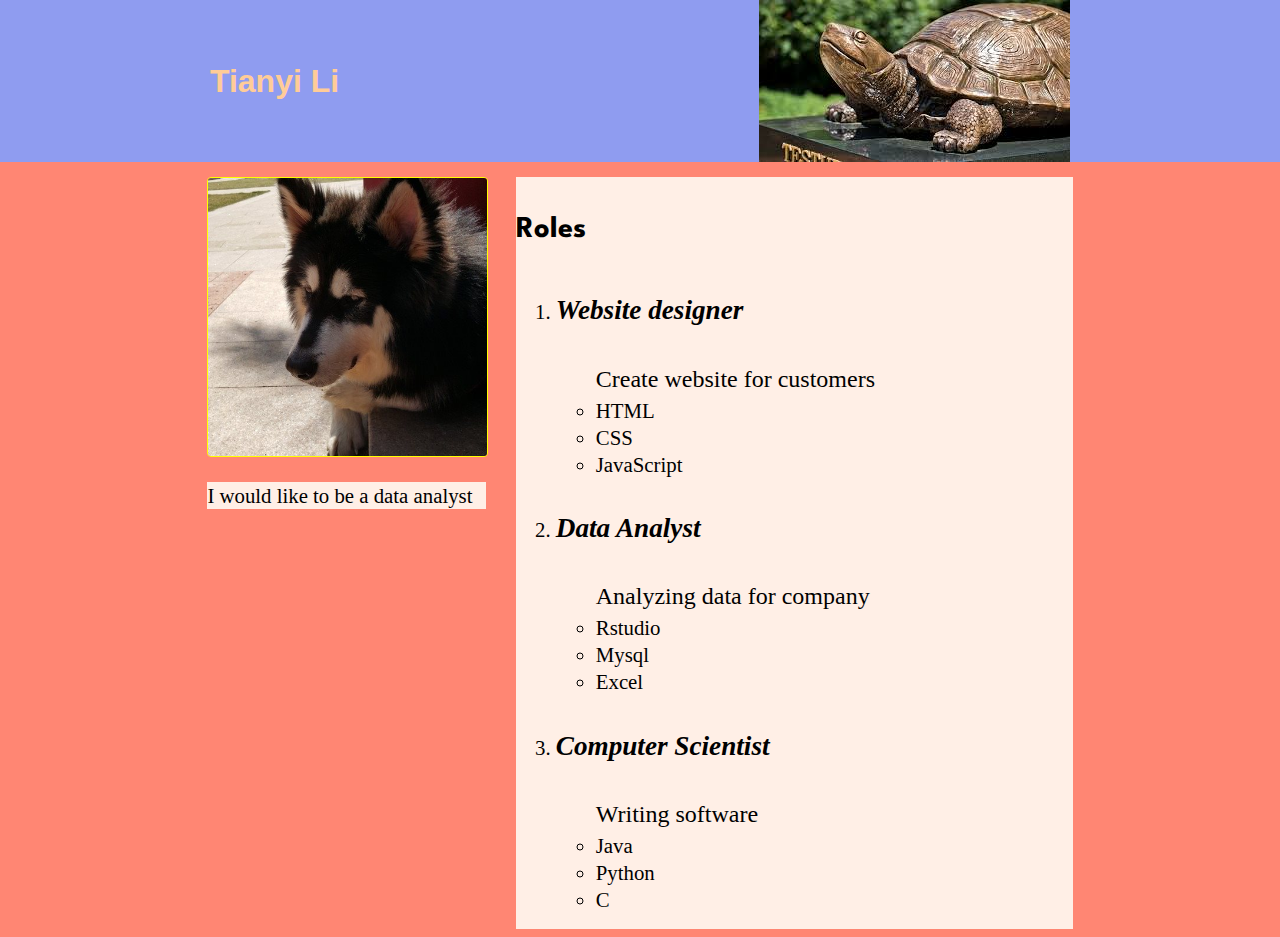
<file: hw_1/index.html>
<!DOCTYPE html>
<html>
    <head>
        <meta charset="utf-8">
        <title>Tianyi Li</title>
        <link rel = "stylesheet" href = "style.css">
        <link href="https://fonts.googleapis.com/css?family=Roboto:400,900|Spartan&display=swap" rel="stylesheet">
    </head>

    <body>
        <div class="header">
            <h1>Tianyi Li</h1>
            <img src="1.jpg" alt="a testudo">
        </div>

        <div class="wrapper">
            <div class = "content">
            <div class = "image">
                 <img src="2.jpg" alt = "My dog">
                    <p>I would like to be a data analyst </p>
            </div>

            <div class = "roles">
                    <h2>Roles</h2>
                    <ol>
                        <dl>
                        <li><dt><h3>Website designer</h3><tl></li>
                        <dd>Create website for customers</dd>
                        <ul>
                            <li>HTML</li>
                            <li>CSS</li>
                            <li>JavaScript</li>
                        </ul>

                        <li><dt><h3>Data Analyst</h3><tl></li>
                            <dd>Analyzing data for company</dd>
                        <ul>
                            <li>Rstudio</li>
                            <li>Mysql</li>
                            <li>Excel</li>
                        </ul>

                        <li><dt><h3>Computer Scientist</h3><tl></li>
                            <dd>Writing software</dd>
                        <ul>
                            <li>Java</li>
                            <li>Python</li>
                            <li>C</li>
                        </ul>

                        </dl>
                    </ol>
            </div>
            </div>
        </div>


    </body>
</html>
</file>
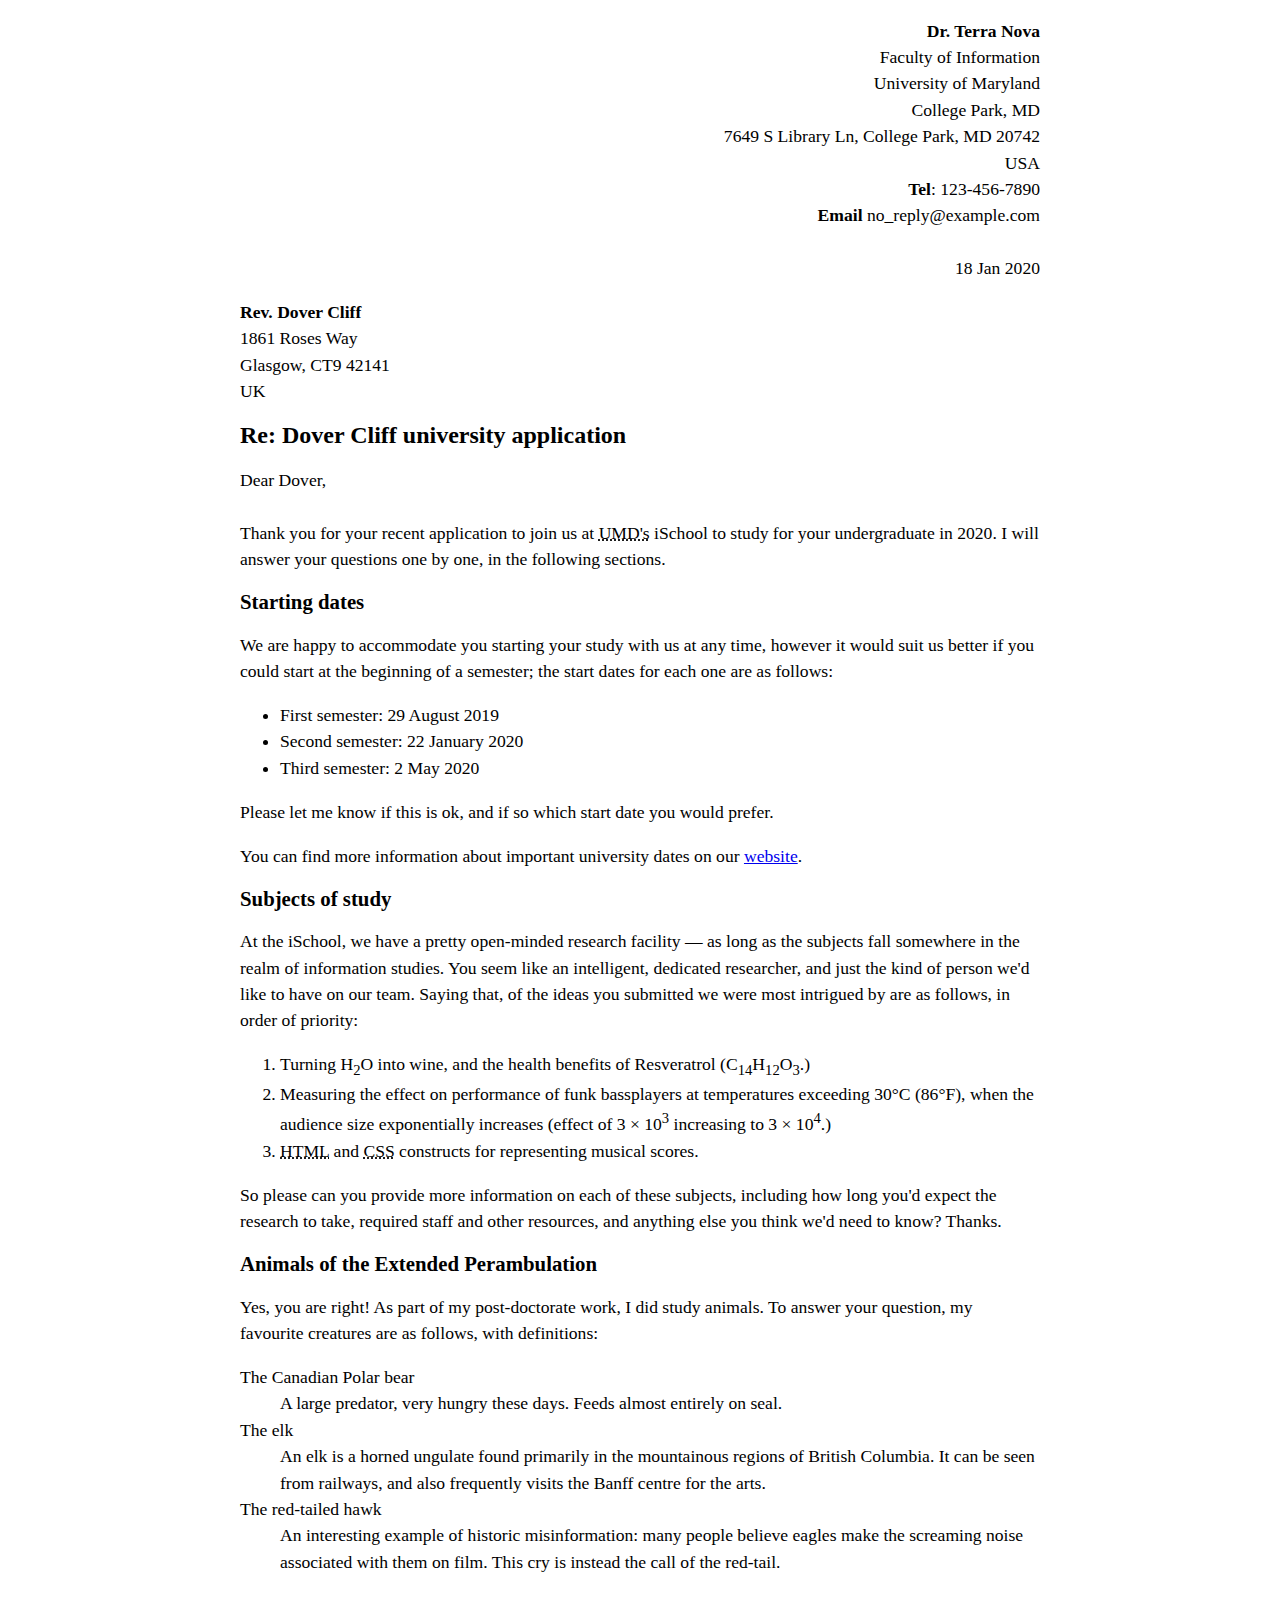
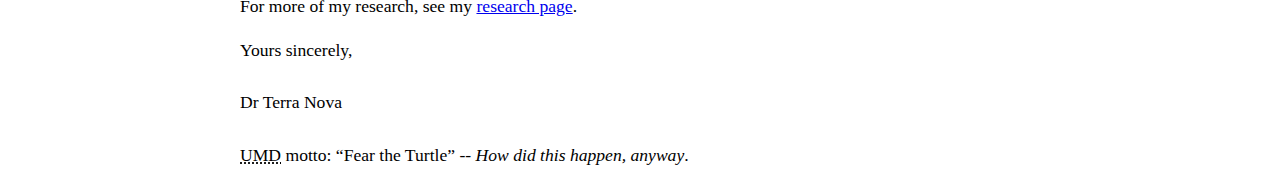
<file: lab_2/index.html>
<!DOCTYPE html>
<html lang="en">
<head>
    <title>Dr. Terra Nova's Letter</title>
    <meta charset = "UTF-8">
    <meta name ="author" content = "Dr. Terra Nova">
    <link rel = "stylesheet" href = "lab_style.css">
</head>
<body>
<p class ="sender-column">
<strong>Dr. Terra Nova</strong><br>
Faculty of Information<br>
University of Maryland<br>
College Park, MD <br>
7649 S Library Ln, College Park, MD 20742<br>
USA<br>
<strong>Tel</strong>: 123-456-7890<br>
<strong>Email</strong> no_reply@example.com<br>
<br>
<time datetime = "2020-01-18">18 Jan 2020</time><br>
</p>

<p>
<strong>Rev. Dover Cliff</strong><br>
1861 Roses Way<br>
Glasgow, CT9 42141<br>
UK
</p>

<h1>Re: Dover Cliff university application</h1>

<p>Dear Dover,<br><br>

Thank you for your recent application to join us at <abbr title = "University of Maryland">UMD's</abbr> iSchool to study for your undergraduate in 2020. I will answer your questions one by one, in the following sections.
</p>

<h2>Starting dates</h2>

<p>We are happy to accommodate you starting your study with us at any time, however it would suit us better if you could start at the beginning of a semester; the start dates for each one are as follows:</p>
<ul>
<li>First semester: <time datetime = "2019-08-29">29 August 2019</time></li>
<li>Second semester: <time datetime = "2020-01-22">22 January 2020</time></li>
<li>Third semester: <time datetime = "2020-05-02">2 May 2020</time></li>
</ul>
<p>Please let me know if this is ok, and if so which start date you would prefer.</p>

<p>You can find more information about important university dates on our <a href = "https://umd.io/">website</a>.
</p>

<h2>Subjects of study</h2>

<p>At the iSchool, we have a pretty open-minded research facility — as long as the subjects fall somewhere in the realm of information studies. You seem like an intelligent, dedicated researcher, and just the kind of person we'd like to have on our team. Saying that, of the ideas you submitted we were most intrigued by are as follows, in order of priority:</p>
<ol>
<li>Turning H<sub>2</sub>O into wine, and the health benefits of Resveratrol (C<sub>14</sub>H<sub>12</sub>O<sub>3</sub>.)</li>
<li>Measuring the effect on performance of funk bassplayers at temperatures exceeding 30°C (86°F), when the audience size exponentially increases (effect of 3 × 10<sup>3</sup> increasing to 3 × 10<sup>4</sup>.)</li>
<li><abbr title = "Hyper Text Markup Language">HTML</abbr> and <abbr title ="Cascading Style Sheets">CSS</abbr> constructs for representing musical scores.</li>
</ol>
<p>So please can you provide more information on each of these subjects, including how long you'd expect the research to take, required staff and other resources, and anything else you think we'd need to know? Thanks.</p>


<h2>Animals of the Extended Perambulation</h2>
<p>
Yes, you are right! As part of my post-doctorate work, I did study animals. To answer your question, my favourite creatures are as follows, with definitions:</p>
<dl>
<dt>The Canadian Polar bear</dt>
<dd>A large predator, very hungry these days. Feeds almost entirely on seal.</dd>
<dt>The elk</dt>
<dd>An elk is a horned ungulate found primarily in the mountainous regions of British Columbia. It can be seen from railways, and also frequently visits the Banff centre for the arts.</dd>
<dt>The red-tailed hawk</dt>
<dd>An interesting example of historic misinformation: many people believe eagles make the screaming noise associated with them on film. This cry is instead the call of the red-tail.</dd>
</dl>

<p>For more of my research, see my <a href = "https://umd.io/">research page</a>.</p>


<p>Yours sincerely,<br><br>
Dr Terra Nova<br><br>

<abbr title = "University of Maryland">UMD</abbr> motto: <q>Fear the Turtle</q> -- <i>How did this happen, anyway</i>.
</p>
</body>
</html>
</file>
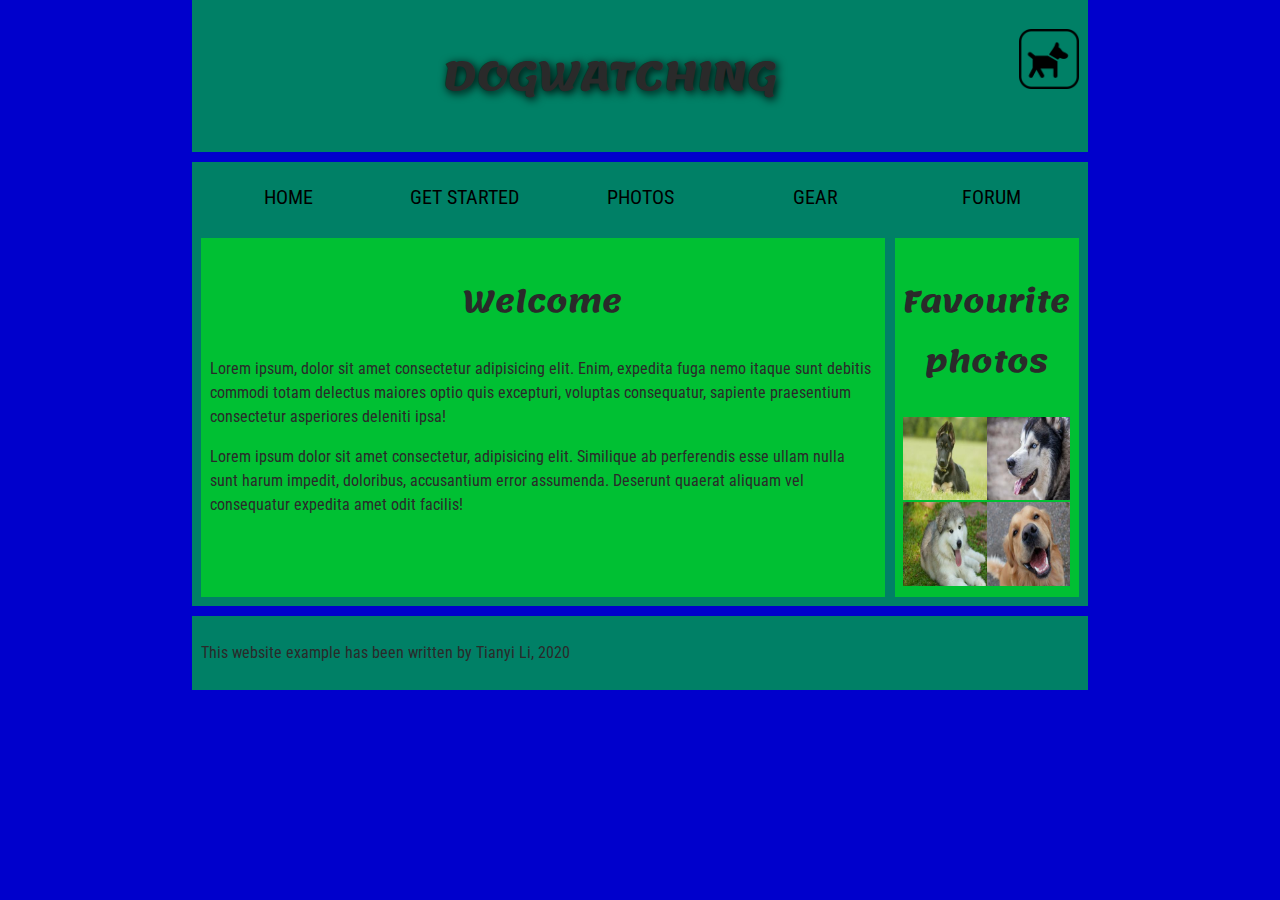
<file: lab_3/index.html>
<!DOCTYPE html>
<html>
  <head>
    <meta charset="utf-8">
    <title>Dogwatching</title>
    <link href="https://fonts.googleapis.com/css?family=Roboto+Condensed:300|Lemonada:400,700&display=swap" rel="stylesheet">
    <link rel = "stylesheet" href = "style.css">
    <!--[if lt IE 9]>
      <script src="//html5shiv.googlecode.com/svn/trunk/html5.js"></script>
    <![endif]-->
  </head>

  <body>
    <!-- The contents of this lab are from the Mozilla Developer's Network -->
      <header>
      <h1>Dogwatching</h1>
      <img src="dog.png" alt="a simple dog logo">
      </header>
      <nav>
      <ul>
        <li><span>Home</span></li>
        <li><a href="#">Get started</a></li>
        <li><a href="#">Photos</a></li>
        <li><a href="#">Gear</a></li>
        <li><a href="#">Forum</a></li>
      </ul>
      </nav>

      <main>
          <article>
      <h2>Welcome</h2>

      <p>Lorem ipsum, dolor sit amet consectetur adipisicing elit. Enim, expedita fuga nemo itaque sunt debitis commodi totam delectus maiores optio quis excepturi, voluptas consequatur, sapiente praesentium consectetur asperiores deleniti ipsa!</p>

      <p>Lorem ipsum dolor sit amet consectetur, adipisicing elit. Similique ab perferendis esse ullam nulla sunt harum impedit, doloribus, accusantium error assumenda. Deserunt quaerat aliquam vel consequatur expedita amet odit facilis!</p>
          </article>
          <aside>
      <h2>Favourite photos</h2>

      <a href="dog-1.jpg"><img src="dog-1_th.jpg" alt="German Shepherd"></a>
      <a href="dog-2.jpg"><img src="dog-2_th.jpg" alt="Husky"></a>
      <a href="dog-3.jpg"><img src="dog-3_th.jpg" alt="Malamute"></a>
      <a href="dog-4.jpg"><img src="dog-4_th.jpg" alt="Golden Retriever"></a>
          </aside>
        
      </main>
      <footer>
      <p>This website example has been written by Tianyi Li, 2020</p>
      
      </footer>
  </body>
</html>
</file>
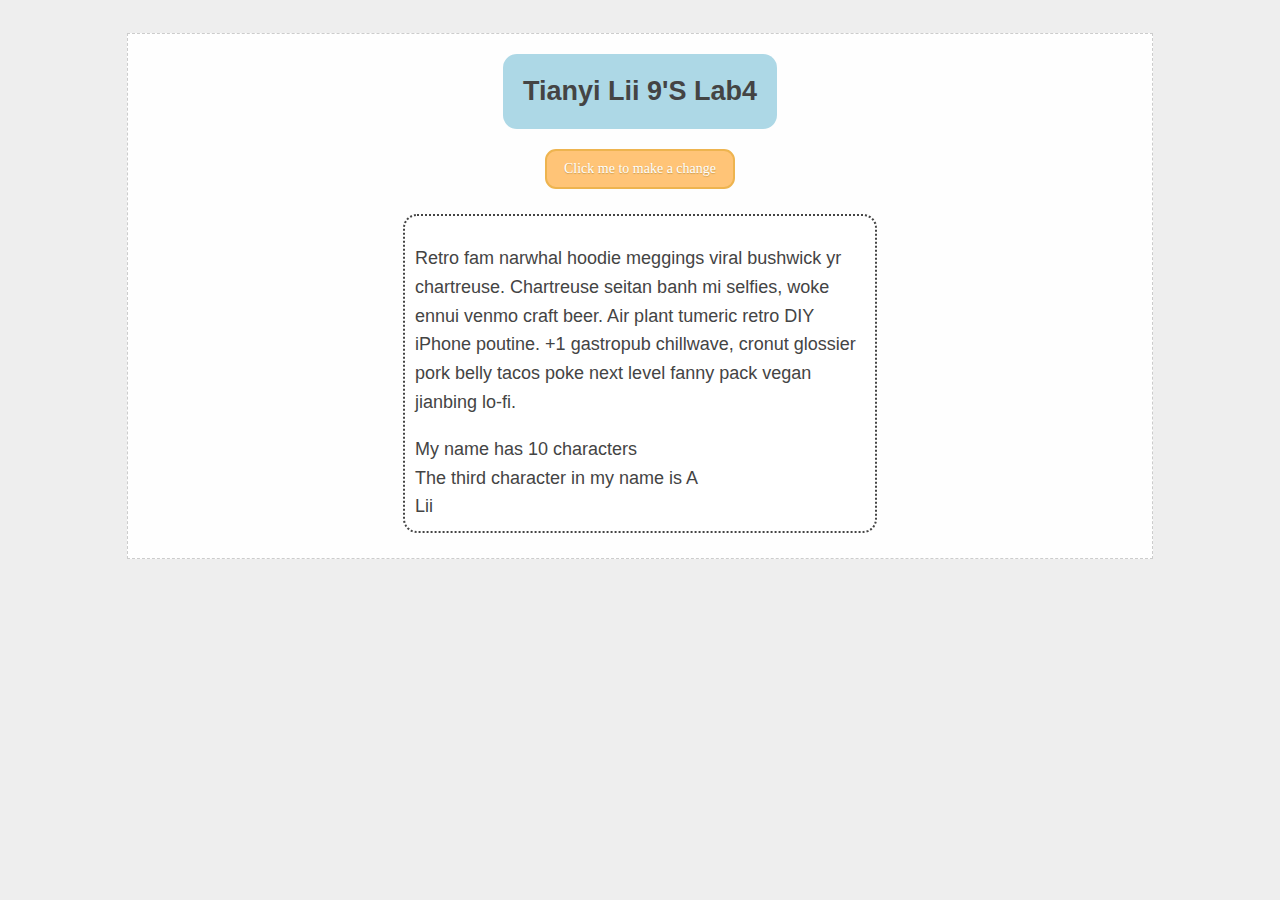
<file: lab_4/index.html>
<!DOCTYPE html>
<html lang="en">
  <head>
    <title>Tianyi's Lab 4</title>
    <link rel="stylesheet" type="text/css" href="./style.css" />
  </head>

  <body>
    <div class="container">
      <div class="wrapper">
        <div class="top">Prof A's Demo Page</div>
        <button class="activate" onclick="clickMe()">
          Click me to make a change
        </button>
        <div class="content">
          <p>
            Retro fam narwhal hoodie meggings viral bushwick yr chartreuse.
            Chartreuse seitan banh mi selfies, woke ennui venmo craft beer. Air
            plant tumeric retro DIY iPhone poutine. +1 gastropub chillwave,
            cronut glossier pork belly tacos poke next level fanny pack vegan
            jianbing lo-fi.
          </p>
        </div>
        <div class="footer"></div>
      </div>
    </div>
    <script>
      function clickMe() {
        const content = document.querySelector(".content");
        content.innerHTML = "Hello world";     
      }

      var myName  = 'Tianyi Lii'
      var myHeader = document.querySelector(".top");
      myHeader.innerHTML = myName + "'s Lab4";

      var container_block = document.querySelector(".content");
      var new_first_block = document.createElement('div');
      new_first_block.className = "first";
      new_first_block.innerHTML = "My name has " + myName.length +" characters";
      container_block.appendChild(new_first_block);

      var new_second_block = document.createElement('div');
      new_second_block.className = "second";
      new_second_block.innerHTML = "The third character in my name is " + myName.charAt(2).toUpperCase();
      container_block.appendChild(new_second_block);
      
      new_second_block.innerHTML += "<br>" + myName.substring(myName.length-3,myName.length);
      
      var firstName = myName.substr(0,myName.indexOf(' '));
      var lastName = myName.substr(myName.indexOf(' ')+1); 
      var totalLength = firstName.length+lastName.length;
      myHeader.innerHTML = myHeader.innerHTML.slice(0,totalLength+1) + ' ' + totalLength + myHeader.innerHTML.slice(totalLength+1);

    </script>
  </body>
</html>
</file>
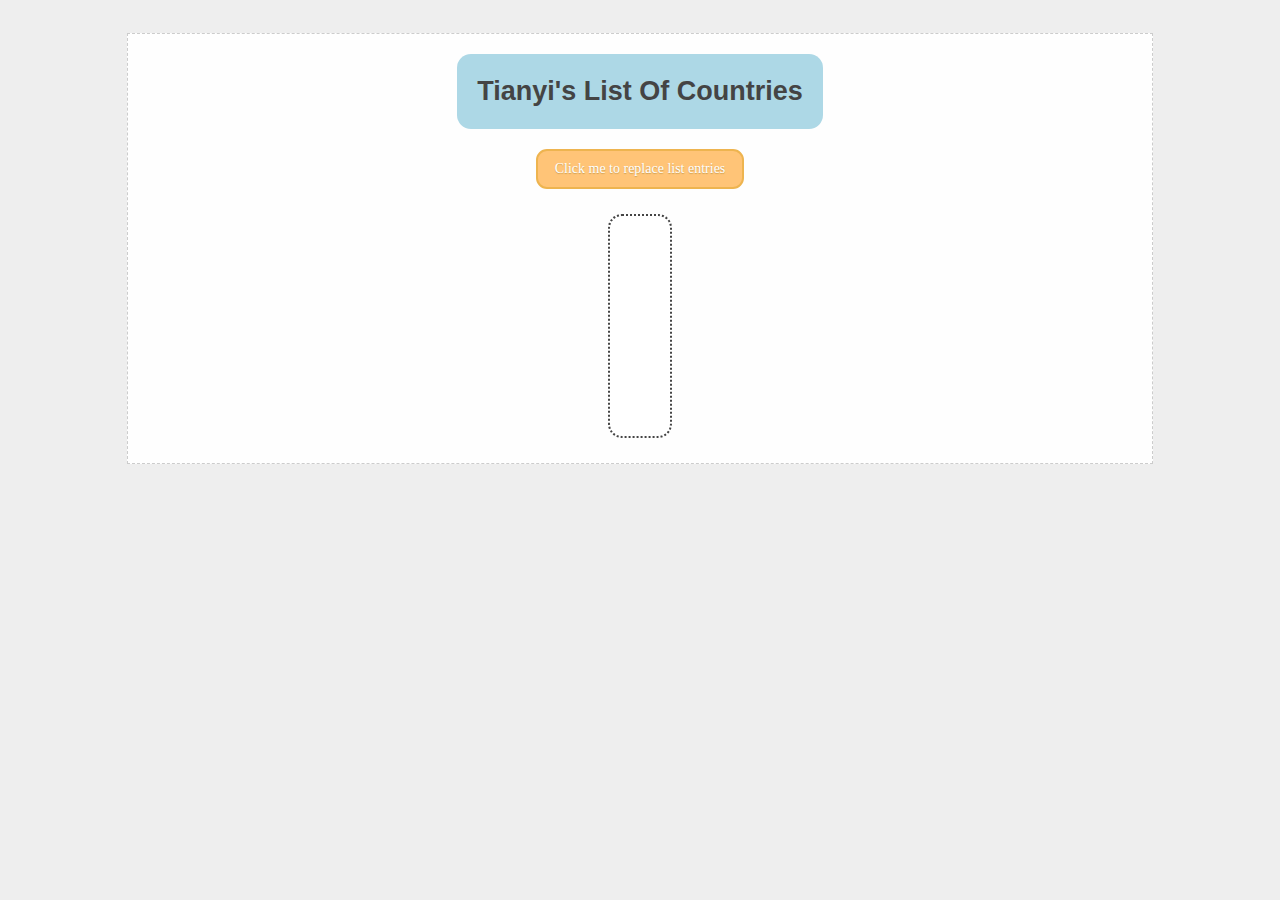
<file: lab_5/index.html>
<!DOCTYPE html>
<html lang="en">

<head>
  <title>Test JSON page</title>
  <link rel="stylesheet" type="text/css" href="./styles.css">
</head>

<body>
  <div class="container">
    <div class="wrapper">
      <div class="header">Test JSON page</div>
      <!-- <button class="button" onclick="loadData()">Load Some JSON</button> -->
      <button class="activate">Click me to replace list
        entries</button>
      <div class="content">
      </div>
      <div class="footer"></div>
    </div>
  </div>
  <script>
    /* N.B. - For your lab, use the variable "countries" now available on the window space */
    const countries = [
      { "name": "Afghanistan", "code": "AF" },
      { "name": "Åland Islands", "code": "AX" },
      { "name": "Albania", "code": "AL" },
      { "name": "Algeria", "code": "DZ" },
      { "name": "American Samoa", "code": "AS" },
      { "name": "Andorra", "code": "AD" },
      { "name": "Angola", "code": "AO" },
      { "name": "Anguilla", "code": "AI" },
      { "name": "Antarctica", "code": "AQ" },
      { "name": "Antigua and Barbuda", "code": "AG" },
      { "name": "Argentina", "code": "AR" },
      { "name": "Armenia", "code": "AM" },
      { "name": "Aruba", "code": "AW" },
      { "name": "Australia", "code": "AU" },
      { "name": "Austria", "code": "AT" },
      { "name": "Azerbaijan", "code": "AZ" },
      { "name": "Bahamas", "code": "BS" },
      { "name": "Bahrain", "code": "BH" },
      { "name": "Bangladesh", "code": "BD" },
      { "name": "Barbados", "code": "BB" },
      { "name": "Belarus", "code": "BY" },
      { "name": "Belgium", "code": "BE" },
      { "name": "Belize", "code": "BZ" },
      { "name": "Benin", "code": "BJ" },
      { "name": "Bermuda", "code": "BM" },
      { "name": "Bhutan", "code": "BT" },
      { "name": "Bolivia", "code": "BO" },
      { "name": "Bosnia and Herzegovina", "code": "BA" },
      { "name": "Botswana", "code": "BW" },
      { "name": "Bouvet Island", "code": "BV" },
      { "name": "Brazil", "code": "BR" },
      { "name": "British Indian Ocean Territory", "code": "IO" },
      { "name": "Brunei Darussalam", "code": "BN" },
      { "name": "Bulgaria", "code": "BG" },
      { "name": "Burkina Faso", "code": "BF" },
      { "name": "Burundi", "code": "BI" },
      { "name": "Cambodia", "code": "KH" },
      { "name": "Cameroon", "code": "CM" },
      { "name": "Canada", "code": "CA" },
      { "name": "Cape Verde", "code": "CV" },
      { "name": "Cayman Islands", "code": "KY" },
      { "name": "Central African Republic", "code": "CF" },
      { "name": "Chad", "code": "TD" },
      { "name": "Chile", "code": "CL" },
      { "name": "China", "code": "CN" },
      { "name": "Christmas Island", "code": "CX" },
      { "name": "Cocos (Keeling) Islands", "code": "CC" },
      { "name": "Colombia", "code": "CO" },
      { "name": "Comoros", "code": "KM" },
      { "name": "Congo", "code": "CG" },
      { "name": "Congo, The Democratic Republic of the", "code": "CD" },
      { "name": "Cook Islands", "code": "CK" },
      { "name": "Costa Rica", "code": "CR" },
      { "name": "Cote D`Ivoire", "code": "CI" },
      { "name": "Croatia", "code": "HR" },
      { "name": "Cuba", "code": "CU" },
      { "name": "Cyprus", "code": "CY" },
      { "name": "Czech Republic", "code": "CZ" },
      { "name": "Denmark", "code": "DK" },
      { "name": "Djibouti", "code": "DJ" },
      { "name": "Dominica", "code": "DM" },
      { "name": "Dominican Republic", "code": "DO" },
      { "name": "Ecuador", "code": "EC" },
      { "name": "Egypt", "code": "EG" },
      { "name": "El Salvador", "code": "SV" },
      { "name": "Equatorial Guinea", "code": "GQ" },
      { "name": "Eritrea", "code": "ER" },
      { "name": "Estonia", "code": "EE" },
      { "name": "Ethiopia", "code": "ET" },
      { "name": "Falkland Islands (Malvinas)", "code": "FK" },
      { "name": "Faroe Islands", "code": "FO" },
      { "name": "Fiji", "code": "FJ" },
      { "name": "Finland", "code": "FI" },
      { "name": "France", "code": "FR" },
      { "name": "French Guiana", "code": "GF" },
      { "name": "French Polynesia", "code": "PF" },
      { "name": "French Southern Territories", "code": "TF" },
      { "name": "Gabon", "code": "GA" },
      { "name": "Gambia", "code": "GM" },
      { "name": "Georgia", "code": "GE" },
      { "name": "Germany", "code": "DE" },
      { "name": "Ghana", "code": "GH" },
      { "name": "Gibraltar", "code": "GI" },
      { "name": "Greece", "code": "GR" },
      { "name": "Greenland", "code": "GL" },
      { "name": "Grenada", "code": "GD" },
      { "name": "Guadeloupe", "code": "GP" },
      { "name": "Guam", "code": "GU" },
      { "name": "Guatemala", "code": "GT" },
      { "name": "Guernsey", "code": "GG" },
      { "name": "Guinea", "code": "GN" },
      { "name": "Guinea-Bissau", "code": "GW" },
      { "name": "Guyana", "code": "GY" },
      { "name": "Haiti", "code": "HT" },
      { "name": "Heard Island and Mcdonald Islands", "code": "HM" },
      { "name": "Holy See (Vatican City State)", "code": "VA" },
      { "name": "Honduras", "code": "HN" },
      { "name": "Hong Kong", "code": "HK" },
      { "name": "Hungary", "code": "HU" },
      { "name": "Iceland", "code": "IS" },
      { "name": "India", "code": "IN" },
      { "name": "Indonesia", "code": "ID" },
      { "name": "Iran, Islamic Republic Of", "code": "IR" },
      { "name": "Iraq", "code": "IQ" },
      { "name": "Ireland", "code": "IE" },
      { "name": "Isle of Man", "code": "IM" },
      { "name": "Israel", "code": "IL" },
      { "name": "Italy", "code": "IT" },
      { "name": "Jamaica", "code": "JM" },
      { "name": "Japan", "code": "JP" },
      { "name": "Jersey", "code": "JE" },
      { "name": "Jordan", "code": "JO" },
      { "name": "Kazakhstan", "code": "KZ" },
      { "name": "Kenya", "code": "KE" },
      { "name": "Kiribati", "code": "KI" },
      { "name": "Korea, Democratic People'S Republic of", "code": "KP" },
      { "name": "Korea, Republic of", "code": "KR" },
      { "name": "Kuwait", "code": "KW" },
      { "name": "Kyrgyzstan", "code": "KG" },
      { "name": "Lao People'S Democratic Republic", "code": "LA" },
      { "name": "Latvia", "code": "LV" },
      { "name": "Lebanon", "code": "LB" },
      { "name": "Lesotho", "code": "LS" },
      { "name": "Liberia", "code": "LR" },
      { "name": "Libyan Arab Jamahiriya", "code": "LY" },
      { "name": "Liechtenstein", "code": "LI" },
      { "name": "Lithuania", "code": "LT" },
      { "name": "Luxembourg", "code": "LU" },
      { "name": "Macao", "code": "MO" },
      { "name": "Macedonia, The Former Yugoslav Republic of", "code": "MK" },
      { "name": "Madagascar", "code": "MG" },
      { "name": "Malawi", "code": "MW" },
      { "name": "Malaysia", "code": "MY" },
      { "name": "Maldives", "code": "MV" },
      { "name": "Mali", "code": "ML" },
      { "name": "Malta", "code": "MT" },
      { "name": "Marshall Islands", "code": "MH" },
      { "name": "Martinique", "code": "MQ" },
      { "name": "Mauritania", "code": "MR" },
      { "name": "Mauritius", "code": "MU" },
      { "name": "Mayotte", "code": "YT" },
      { "name": "Mexico", "code": "MX" },
      { "name": "Micronesia, Federated States of", "code": "FM" },
      { "name": "Moldova, Republic of", "code": "MD" },
      { "name": "Monaco", "code": "MC" },
      { "name": "Mongolia", "code": "MN" },
      { "name": "Montserrat", "code": "MS" },
      { "name": "Morocco", "code": "MA" },
      { "name": "Mozambique", "code": "MZ" },
      { "name": "Myanmar", "code": "MM" },
      { "name": "Namibia", "code": "NA" },
      { "name": "Nauru", "code": "NR" },
      { "name": "Nepal", "code": "NP" },
      { "name": "Netherlands", "code": "NL" },
      { "name": "Netherlands Antilles", "code": "AN" },
      { "name": "New Caledonia", "code": "NC" },
      { "name": "New Zealand", "code": "NZ" },
      { "name": "Nicaragua", "code": "NI" },
      { "name": "Niger", "code": "NE" },
      { "name": "Nigeria", "code": "NG" },
      { "name": "Niue", "code": "NU" },
      { "name": "Norfolk Island", "code": "NF" },
      { "name": "Northern Mariana Islands", "code": "MP" },
      { "name": "Norway", "code": "NO" },
      { "name": "Oman", "code": "OM" },
      { "name": "Pakistan", "code": "PK" },
      { "name": "Palau", "code": "PW" },
      { "name": "Palestinian Territory, Occupied", "code": "PS" },
      { "name": "Panama", "code": "PA" },
      { "name": "Papua New Guinea", "code": "PG" },
      { "name": "Paraguay", "code": "PY" },
      { "name": "Peru", "code": "PE" },
      { "name": "Philippines", "code": "PH" },
      { "name": "Pitcairn", "code": "PN" },
      { "name": "Poland", "code": "PL" },
      { "name": "Portugal", "code": "PT" },
      { "name": "Puerto Rico", "code": "PR" },
      { "name": "Qatar", "code": "QA" },
      { "name": "Reunion", "code": "RE" },
      { "name": "Romania", "code": "RO" },
      { "name": "Russian Federation", "code": "RU" },
      { "name": "RWANDA", "code": "RW" },
      { "name": "Saint Helena", "code": "SH" },
      { "name": "Saint Kitts and Nevis", "code": "KN" },
      { "name": "Saint Lucia", "code": "LC" },
      { "name": "Saint Pierre and Miquelon", "code": "PM" },
      { "name": "Saint Vincent and the Grenadines", "code": "VC" },
      { "name": "Samoa", "code": "WS" },
      { "name": "San Marino", "code": "SM" },
      { "name": "Sao Tome and Principe", "code": "ST" },
      { "name": "Saudi Arabia", "code": "SA" },
      { "name": "Senegal", "code": "SN" },
      { "name": "Serbia and Montenegro", "code": "CS" },
      { "name": "Seychelles", "code": "SC" },
      { "name": "Sierra Leone", "code": "SL" },
      { "name": "Singapore", "code": "SG" },
      { "name": "Slovakia", "code": "SK" },
      { "name": "Slovenia", "code": "SI" },
      { "name": "Solomon Islands", "code": "SB" },
      { "name": "Somalia", "code": "SO" },
      { "name": "South Africa", "code": "ZA" },
      { "name": "South Georgia and the South Sandwich Islands", "code": "GS" },
      { "name": "Spain", "code": "ES" },
      { "name": "Sri Lanka", "code": "LK" },
      { "name": "Sudan", "code": "SD" },
      { "name": "Suriname", "code": "SR" },
      { "name": "Svalbard and Jan Mayen", "code": "SJ" },
      { "name": "Swaziland", "code": "SZ" },
      { "name": "Sweden", "code": "SE" },
      { "name": "Switzerland", "code": "CH" },
      { "name": "Syrian Arab Republic", "code": "SY" },
      { "name": "Taiwan, Province of China", "code": "TW" },
      { "name": "Tajikistan", "code": "TJ" },
      { "name": "Tanzania, United Republic of", "code": "TZ" },
      { "name": "Thailand", "code": "TH" },
      { "name": "Timor-Leste", "code": "TL" },
      { "name": "Togo", "code": "TG" },
      { "name": "Tokelau", "code": "TK" },
      { "name": "Tonga", "code": "TO" },
      { "name": "Trinidad and Tobago", "code": "TT" },
      { "name": "Tunisia", "code": "TN" },
      { "name": "Turkey", "code": "TR" },
      { "name": "Turkmenistan", "code": "TM" },
      { "name": "Turks and Caicos Islands", "code": "TC" },
      { "name": "Tuvalu", "code": "TV" },
      { "name": "Uganda", "code": "UG" },
      { "name": "Ukraine", "code": "UA" },
      { "name": "United Arab Emirates", "code": "AE" },
      { "name": "United Kingdom", "code": "GB" },
      { "name": "United States", "code": "US" },
      { "name": "United States Minor Outlying Islands", "code": "UM" },
      { "name": "Uruguay", "code": "UY" },
      { "name": "Uzbekistan", "code": "UZ" },
      { "name": "Vanuatu", "code": "VU" },
      { "name": "Venezuela", "code": "VE" },
      { "name": "Viet Nam", "code": "VN" },
      { "name": "Virgin Islands, British", "code": "VG" },
      { "name": "Virgin Islands, U.S.", "code": "VI" },
      { "name": "Wallis and Futuna", "code": "WF" },
      { "name": "Western Sahara", "code": "EH" },
      { "name": "Yemen", "code": "YE" },
      { "name": "Zambia", "code": "ZM" },
      { "name": "Zimbabwe", "code": "ZW" }
    ]
    console.log("List of countries in the world", countries);
  
    var myHeader = document.querySelector(".header");
    myHeader.innerHTML = "Tianyi's List Of Countries";
    
    var container_block = document.querySelector(".content")
    var myList = document.createElement('ol');
    myList.className = "countries";
    container_block.appendChild(myList);

    const myClick = document.querySelector(".activate");
    
    function selectCountry(countr) {
      var arr = [];
      for(let i = 0; i < 25; i++){
        var country = countr[Math.floor(Math.random()* countr.length)];
        arr.push(country);
      }
      return arr;
    }
 
    myClick.onclick = function() {
      var coun= [];
      var unselect = countries.slice()
      selectCountry(countries).forEach(function(e){
        coun.push("<li>"+e["code"].bold()+" "+e["name"]+"</li>");
        unselect.splice(unselect.indexOf(e),1);
      });
      console.log("Unselect countries",unselect);
      myList.innerHTML = coun.sort().join('');
    }
  </script>
</body>

</html>
</file>
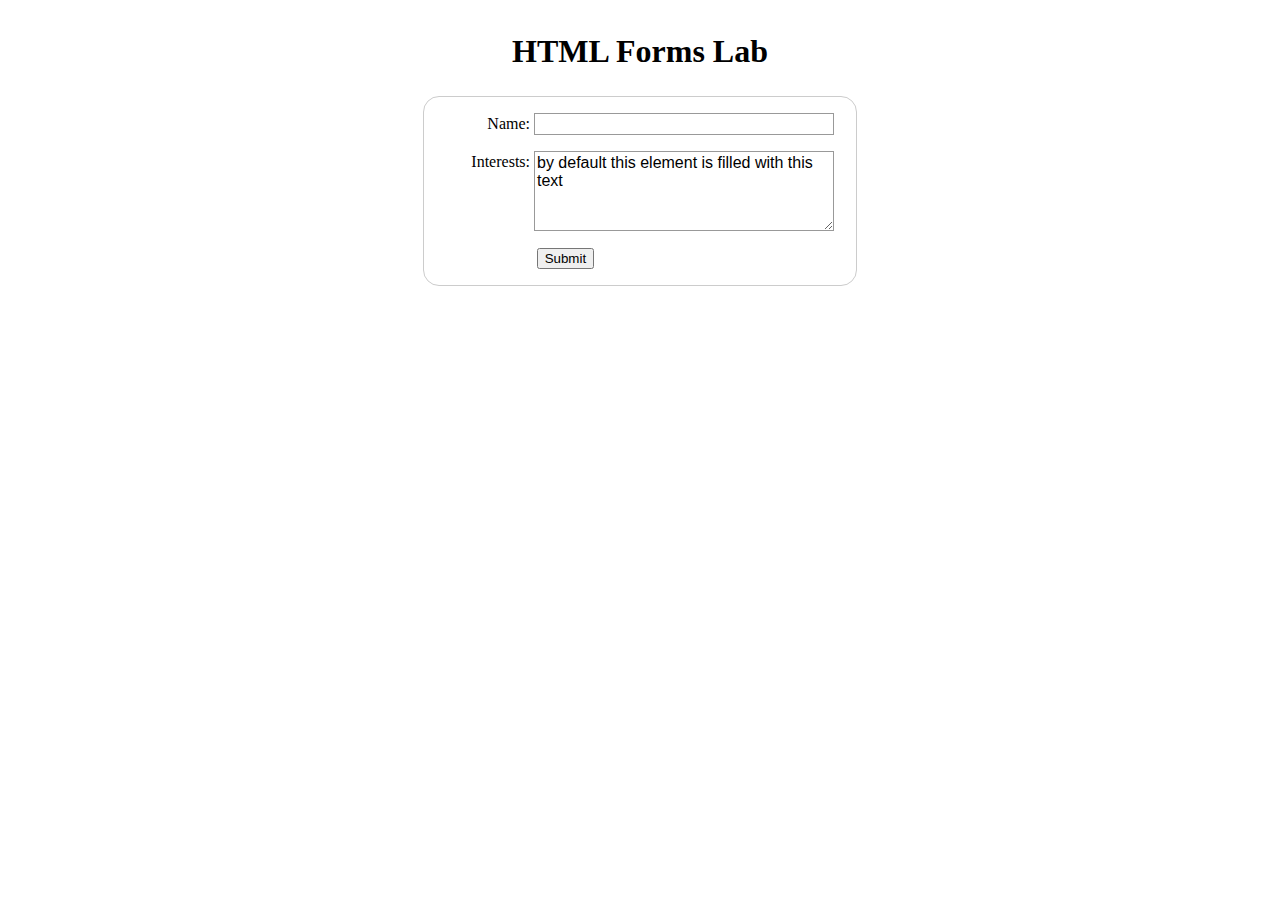
<file: lab_6/index.html>
<!DOCTYPE html>
<html lang="en">
  <head>
    <title>Forms Lab</title>

    <link rel="stylesheet" href="form_styles.css">
  </head>
  <body>
    <div class="wrapper">
      <div class="container">
        <div>
          <h1>HTML Forms Lab</h1>
        </div>
      </div>
    </div>
    <form action="https://nameless-thicket-21836.herokuapp.com/lab" method="post">
      <ul>
       <li>
         <label for="name">Name:</label>
         <input type="text" id="name" name="user_name" maxlength="140">
       </li>

       <li>
         <label for="interest">Interests:</label>
         <textarea id="interest" name="user_interest" rows = "5" cols = "33">by default this element is filled with this text</textarea>
       </li>

       <li class="button">
        <button type="submit">Submit</button>
      </li>

      </ul>
     </form>
  </body>
</html>
</file>
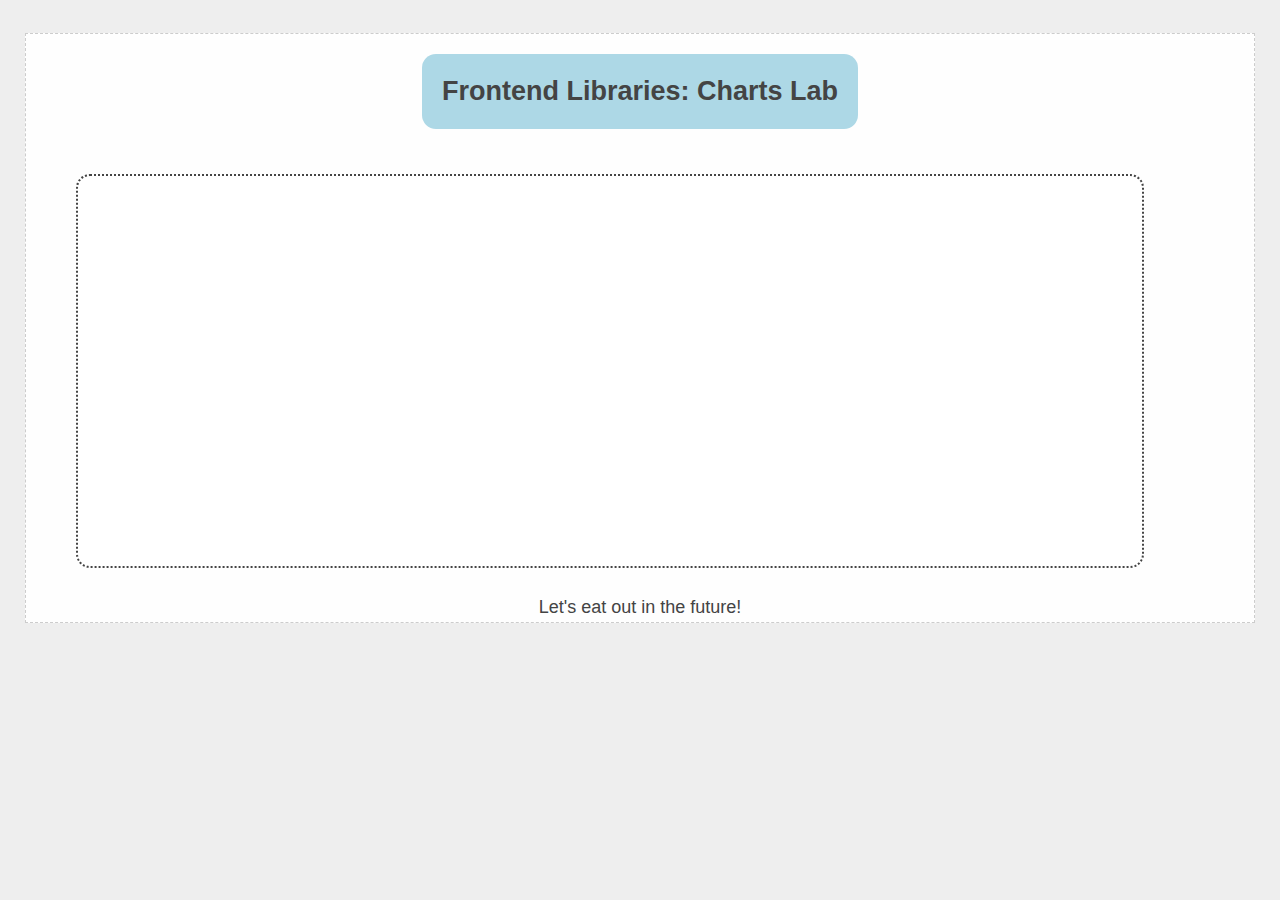
<file: lab_8/index.html>
<!DOCTYPE html>
<html lang="en">
  <head>
    <title>Charts Lab</title>
    <link rel="stylesheet" type="text/css" href="./styles.css" />
    <script src="https://canvasjs.com/assets/script/canvasjs.min.js"></script>
  </head>
  <body>
    <div class="container">
      <div class="wrapper">
        <div class="header">Frontend Libraries: Charts Lab</div>
        <div class="content">
          <div id="chartContainer" style="height: 370px; width: 100%;"></div>
        </div>
        <div class="footer">Let's eat out in the future!</div>
      </div>
    </div>
    <script>
      fetch(' https://data.princegeorgescountymd.gov/resource/umjn-t2iz.json') 
      .then(function(response) {
        console.log("response information", response);
        return response;
      })
      .then(function(data) {
        return data.json();
      })
      .then(function(data) { 
        console.log(data);
        return data;
      })
      .then(function(data) {
        let restaurants = data;
        let res_type = {};
        for (let i=0;i<restaurants.length;i++){
          if (restaurants[i].category in res_type) {
            res_type[restaurants[i].category] =res_type[restaurants[i].category]+1;
          }
          else {
            res_type[restaurants[i].category] = 1;
          }
        }
        console.log(res_type);
        return res_type;
      })
      .then(function(data) {
          let reformate = Object.entries(data).map(function(m,i) {
            return {
              label: m[0],
              y: m[1],
            };
          });
          return reformate;
        })
      .then(function(result) {

          let chart = new CanvasJS.Chart("chartContainer", {
            animationEnabled: true,
            title: {
              text: "Let's Find Somewhere To Eat",
            },
            axisX: {
              labelFontSize: 8,
              margin: 10,
              interval: 1
            },
            data: [
              {
                type: "bar",
                dataPoints: result,
              },
            ],
          });
          chart.render();

      });
    </script> 
  </body>
</html>
</file>
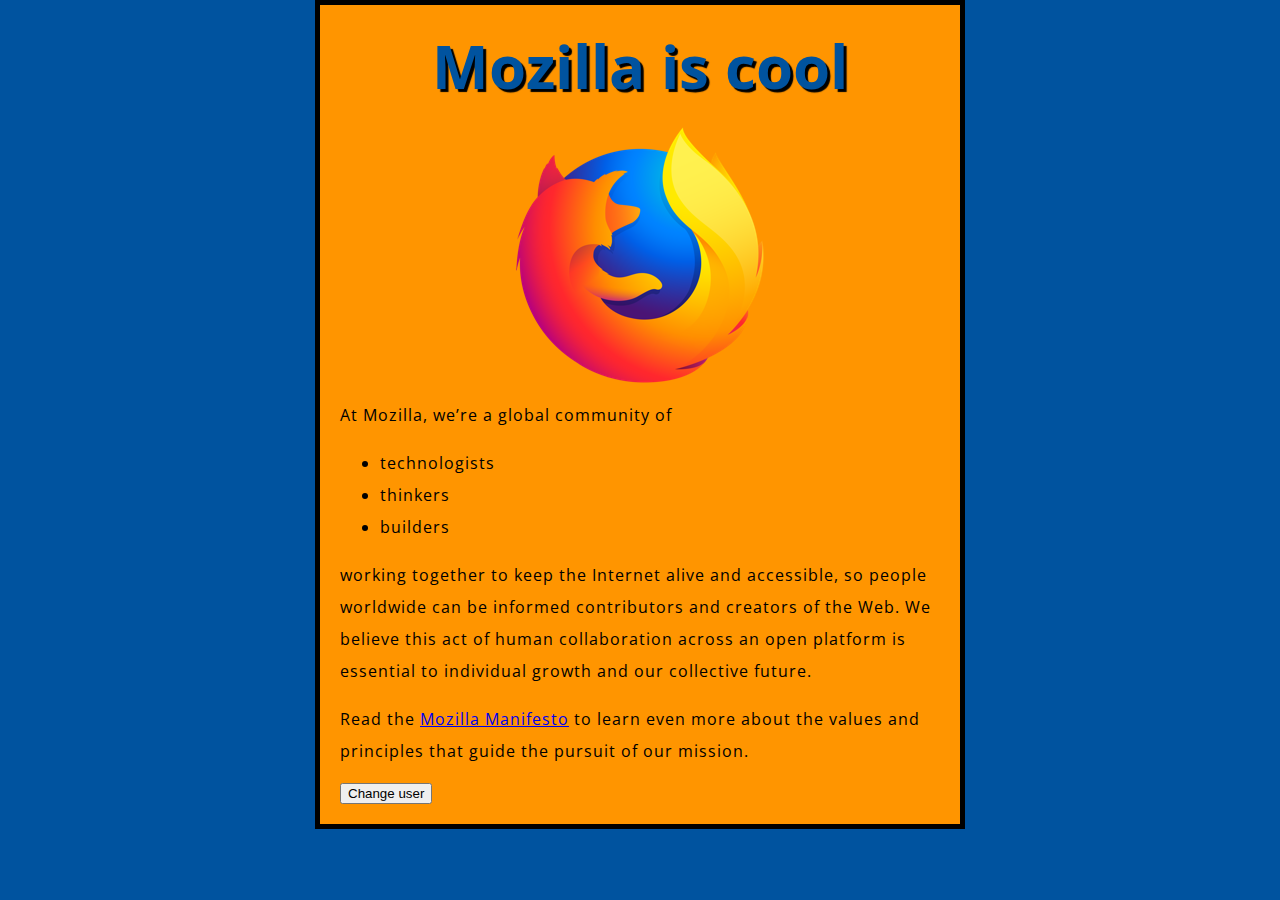
<file: lab_4/mdn_sample/index.html>
<!DOCTYPE html>
<html>
  <head>
    <meta charset="utf-8">
    <title>My test page</title>
    <link href="http://fonts.googleapis.com/css?family=Open+Sans" rel="stylesheet" type="text/css">
    <link href="styles/style.css" rel="stylesheet" type="text/css">
  </head>
  <body>
    <h1>Mozilla is cool</h1>
    <img src="images/firefox-icon.png" alt="The Firefox logo: a flaming fox surrounding the Earth.">

    <p>At Mozilla, we’re a global community of</p>

    <ul> <!-- changed to list in the tutorial -->
      <li>technologists</li>
      <li>thinkers</li>
      <li>builders</li>
    </ul>

    <p>working together to keep the Internet alive and accessible, so people worldwide can be informed contributors and creators of the Web. We believe this act of human collaboration across an open platform is essential to individual growth and our collective future.</p>

    <p>Read the <a href="https://www.mozilla.org/en-US/about/manifesto/">Mozilla Manifesto</a> to learn even more about the values and principles that guide the pursuit of our mission.</p>
    <button>Change user</button>
    <script src="scripts/main.js"></script>
  </body>
</html>
</file>
<file: hw_1/style.css>
body {
  margin-top: 0;
  margin-left: 0;
  margin-right: 0;
  background-color: #FF8673;
}


.header {
  display: flex;
  width: 100;
  align-items: center;
  justify-content: space-around;
  background-color: #8F9CF0;
  flex-flow: row wrap;
  margin-bottom: 15px;
}

.header h1 {
  color: #FFCC98;
  font-family: 'Roboto Condensed', sans-serif;
}

.roles h2 {
  font-family: 'Spartan', sans-serif;
}


.wrapper {
  display: flex;
  justify-content: center;
  flex-flow: row wrap;
}

.content {
  display: flex;
  max-width: 960px;
  flex-flow: row wrap;
}
.image {
  flex: 1;
  margin-right: 30px;
  flex-flow: row wrap;
}

.roles {
  flex: 2;
  background-color: #FFEFE6;
  flex-flow: row wrap;
}

.image img {
  max-width: 100%;
  border: 1px solid yellow;
  border-radius: 4px;

}

.image p {
  background-color: #FFEFE6;
}

h2 {
  font-size: 1.9rem;
  line-height: 1.9;
}

h3 {
  font-size: 1.7rem;
  line-height: 1.7;
  font-style: italic;
}

p,li {
  font-size: 1.3rem;
  line-height: 1.3;
}

dd {
  font-size: 1.5rem;
  line-height: 1.5;
}
</file>
<file: lab_2/lab_style.css>
body {
    max-width: 800px;
    margin: 0 auto;
  }
  
  .sender-column {
    text-align: right;
  }
  
  h1 {
    font-size: 1.5em;
  }
  
  h2 {
    font-size: 1.3em;
  }
  
  p,ul,ol,dl,address {
    font-size: 1.1em;
  }
  
  p, li, dd, dt, address {
    line-height: 1.5;
  }
</file>
<file: lab_3/style.css>
/* || General setup */

html, body {
  margin: 0;
  padding: 0;
}

html {
  font-size: 10px;
  background-color: #0000CC;
}

body {
  width: 70%;
  min-width: 800px;
  margin: 0 auto;
}

/* || typography */

h1, h2, h3 {
  font-family: 'Lemonada', cursive;
  color: #2a2a2a;
}

p, input, li {
  font-family: 'Roboto Condensed', sans-serif;
  color: #2a2a2a;
}

h1 {
  font-size: 4rem;
  text-align: center;
  text-shadow: 2px 2px 10px black;
}

h2 {
  font-size: 3rem;
  text-align: center;
}

h3 {
  font-size: 2.2rem;
}

p, li {
  font-size: 1.6rem;
  line-height: 1.5;
}

/* || header layout */

header {
  margin-bottom: 10px;
  display: flex;
  flex-flow: row wrap;
}

body > * {
  background-color: red;
  padding: 1%;
}

main, header, nav, article, aside, footer, section {
  background-color: rgba(0,255,0,0.5);
  padding: 1%;
}

h1 {
  flex: 5;
  text-transform: uppercase;
}

header img {
  display: block;
  height: 60px;
  padding-top: 20.15px;
}

nav {
  height: 50px;
  flex: 100%;
  display: flex;
}

nav ul {
  padding: 0;
  list-style-type: none;
  flex: 2;
  display: flex;
}

nav li {
  display: inline;
  text-align: center;
  flex: 1;
}

nav a, nav span {
  display: inline-block;
  font-size: 2rem;
  height: 3rem;
  line-height: 1.7;
  text-transform: uppercase;
  text-decoration: none;
  color: black;

}

/* || main layout */

main {
  display: flex;
}

article, section {
  flex: 4;
}

aside {
  flex: 1;
  margin-left: 10px;
  padding: 1%;
}

aside a {
  display: block;
  float: left;
  width: 50%;
}

aside img {
  max-width: 100%;
}

footer {
  margin-top: 10px;
}
</file>
<file: lab_4/style.css>
/* Set document default styles for text */
body {
    line-height: 1.6;
    font-size: 18px;
    color: #444;
    padding: 0 10px;
    background: #eee;
  }
  
  h1,
  h2,
  h3 {
    line-height: 1.2
  }
  
  /* End document default styles */
  .code {
    background-color: rgb(255, 231, 202);
    font-family: 'Courier New', Courier, monospace;
    color: dimgrey;
  }
  
  .container {
    position: absolute;
    right: 0;
    left: 0;
    display: flex;
    justify-content: center;
    align-items: flex-start;
    font-family: Helvetica, Geneva, Tahoma, sans-serif;
  }
  
  .wrapper {
    min-height: 100%;
    display: flex;
    width: 80%;
    justify-content: flex-start;
    align-items: center;
    flex-wrap: wrap;
    flex-direction: column;
    background: #fefefe;
    border: 1px dashed #ccc;
    margin: 25px;
  
  }
  
  .wrapper div {
    border-radius: 14px;
  }
  
  .top {
    margin: 20px 50px;
    padding: 0 20px;
    min-height: 75px;
    background: lightblue;
    display: flex;
    align-items: center;
    justify-content: center;
    font-weight: bold;
    font-size: 1.5em;
    text-transform: capitalize;
    flex-wrap: nowrap;
  }
  
  .instructions {
    padding: 0 25px;
  }
  
  .content {
    background: #fff;
    border: 2px dotted #444;
    flex-grow: 2;
    flex: 0 0 200px;
    padding: 10px;
    overflow-wrap: break-word;
    margin: 25px 50px;
    max-width: 450px;
  }
  
  .activate {
    background-color: #ffc477;
    -moz-border-radius: 11px;
    -webkit-border-radius: 11px;
    border-radius: 11px;
    border: 2px solid #eeb44f;
    display: inline-block;
    cursor: pointer;
    color: #ffffff;
    font-family: Verdana;
    font-size: 14px;
    padding: 10px 17px;
    text-decoration: none;
    text-shadow: 0px 1px 1px #cc9f52;
  }
  
  .activate:hover {
    background-color: coral;
    border: 2px solid rgb(216, 91, 46);
  }
  
  .activate:active {
    position: relative;
    top: 1px;
  }
</file>
<file: lab_5/styles.css>
/* Set document default styles for text */
body {
  line-height: 1.6;
  font-size: 18px;
  color: #444;
  padding: 0 10px;
  background: #eee;
}

h1,
h2,
h3 {
  line-height: 1.2
}

/* End document default styles */
.code {
  background-color: rgb(255, 231, 202);
  font-family: 'Courier New', Courier, monospace;
  color: dimgrey;
}

.container {
  position: absolute;
  right: 0;
  left: 0;
  display: flex;
  justify-content: center;
  align-items: flex-start;
  font-family: Helvetica, Geneva, Tahoma, sans-serif;
}

.wrapper {
  min-height: 100%;
  display: flex;
  width: 80%;
  justify-content: flex-start;
  align-items: center;
  flex-wrap: wrap;
  flex-direction: column;
  background: #fefefe;
  border: 1px dashed #ccc;
  margin: 25px;

}

.wrapper div {
  border-radius: 14px;
}

.header {
  margin: 20px 50px;
  padding: 0 20px;
  min-height: 75px;
  background: lightblue;
  display: flex;
  align-items: center;
  justify-content: center;
  font-weight: bold;
  font-size: 1.5em;
  text-transform: capitalize;
  flex-wrap: nowrap;
}

.instructions {
  padding: 0 25px;
}

.content {
  background: #fff;
  border: 2px dotted #444;
  flex-grow: 2;
  flex: 0 0 200px;
  padding: 10px;
  overflow-wrap: break-word;
  margin: 25px 50px;
}

.activate {
  background-color: #ffc477;
  -moz-border-radius: 11px;
  -webkit-border-radius: 11px;
  border-radius: 11px;
  border: 2px solid #eeb44f;
  display: inline-block;
  cursor: pointer;
  color: #ffffff;
  font-family: Verdana;
  font-size: 14px;
  padding: 10px 17px;
  text-decoration: none;
  text-shadow: 0px 1px 1px #cc9f52;
}

.activate:hover {
  background-color: coral;
  border: 2px solid rgb(216, 91, 46);
}

.activate:active {
  position: relative;
  top: 1px;
}
</file>
<file: lab_6/form_styles.css>
body {
    display: flex;
    flex-direction: column;
    justify-content: center;
    align-items: center;
    line-height: 1.4;
  }


form {
    margin: 0 auto;
    width: 400px;
    padding: 1em;
    border: 1px solid #CCC;
    border-radius: 1em;
  }
  
  ul {
    list-style: none;
    padding: 0;
    margin: 0;
  }
  
  form li + li {
    margin-top: 1em;
  }
  
  label {
    display: inline-block;
    width: 90px;
    text-align: right;
  }
  
  input, 
  textarea {
    font: 1em sans-serif;
    width: 300px;
    box-sizing: border-box;
  
    border: 1px solid #999;
  }
  
  input:focus, 
  textarea:focus {
    border-color: #000;
  }
  
  textarea {
    vertical-align: top;
    height: 5em;
  }
  
  .button {
    padding-left: 90px; 
  }
  
  button {
    margin-left: .5em;
  }
</file>
<file: lab_8/styles.css>
/* Set document default styles for text */
body {
  line-height: 1.6;
  font-size: 18px;
  color: #444;
  padding: 0 10px;
  background: #eee;
}

#chartContainer{   
  width: 600px;
  height: 400px;
  position: relative;
  outline: none; }

h1,
h2,
h3 {
  line-height: 1.2
}

/* End document default styles */
.code {
  background-color: rgb(255, 231, 202);
  font-family: 'Courier New', Courier, monospace;
  color: dimgrey;
}

.container {
  position: absolute;
  right: 0;
  left: 0;
  display: flex;
  align-items: flex-start;
  font-family: Helvetica, Geneva, Tahoma, sans-serif;
}

.wrapper {
  min-height: 100%;
  width: 100%;
  display: flex;
  justify-content: flex-start;
  flex-wrap: wrap;
  flex-direction: column;
  align-items: center;
  background: #fefefe;
  border: 1px dashed #ccc;
  margin: 25px;

}

.wrapper div {
  border-radius: 14px;
}

.header {
  margin: 20px 50px;
  padding: 0 20px;
  min-height: 75px;
  background: lightblue;
  display: flex;
  align-items: center;
  justify-content: center;
  font-weight: bold;
  font-size: 1.5em;
  text-transform: capitalize;
  flex-wrap: nowrap;
}

.instructions {
  padding: 0 25px;
}

.content {
  background: #fff;
  border: 2px dotted #444;
  align-self: flex-start;
  width: 85%;
  padding: 10px;
  overflow-wrap: break-word;
  margin: 25px 50px;
}

.activate {
  background-color: #ffc477;
  -moz-border-radius: 11px;
  -webkit-border-radius: 11px;
  border-radius: 11px;
  border: 2px solid #eeb44f;
  display: inline-block;
  cursor: pointer;
  color: #ffffff;
  font-family: Verdana;
  font-size: 14px;
  padding: 10px 17px;
  text-decoration: none;
  text-shadow: 0px 1px 1px #cc9f52;
}

.activate:hover {
  background-color: coral;
  border: 2px solid rgb(216, 91, 46);
}

.activate:active {
  position: relative;
  top: 1px;
}
</file>
<file: lab_4/mdn_sample/styles/style.css>
html {
  font-size: 10px;
  font-family: 'Open Sans', sans-serif;
}


h1 {
  font-size: 60px;
  text-align: center;
}

p, li {
  font-size: 16px;
  line-height: 2;
  letter-spacing: 1px;
}


html {
  background-color: #00539F;
}

body {
  width: 600px;
  margin: 0 auto;
  background-color: #FF9500;
  padding: 0 20px 20px 20px;
  border: 5px solid black;
}

h1 {
  margin: 0;
  padding: 20px 0;
  color: #00539F;
  text-shadow: 3px 3px 1px black;
}

img {
  display: block;
  margin: 0 auto;
}
</file>
